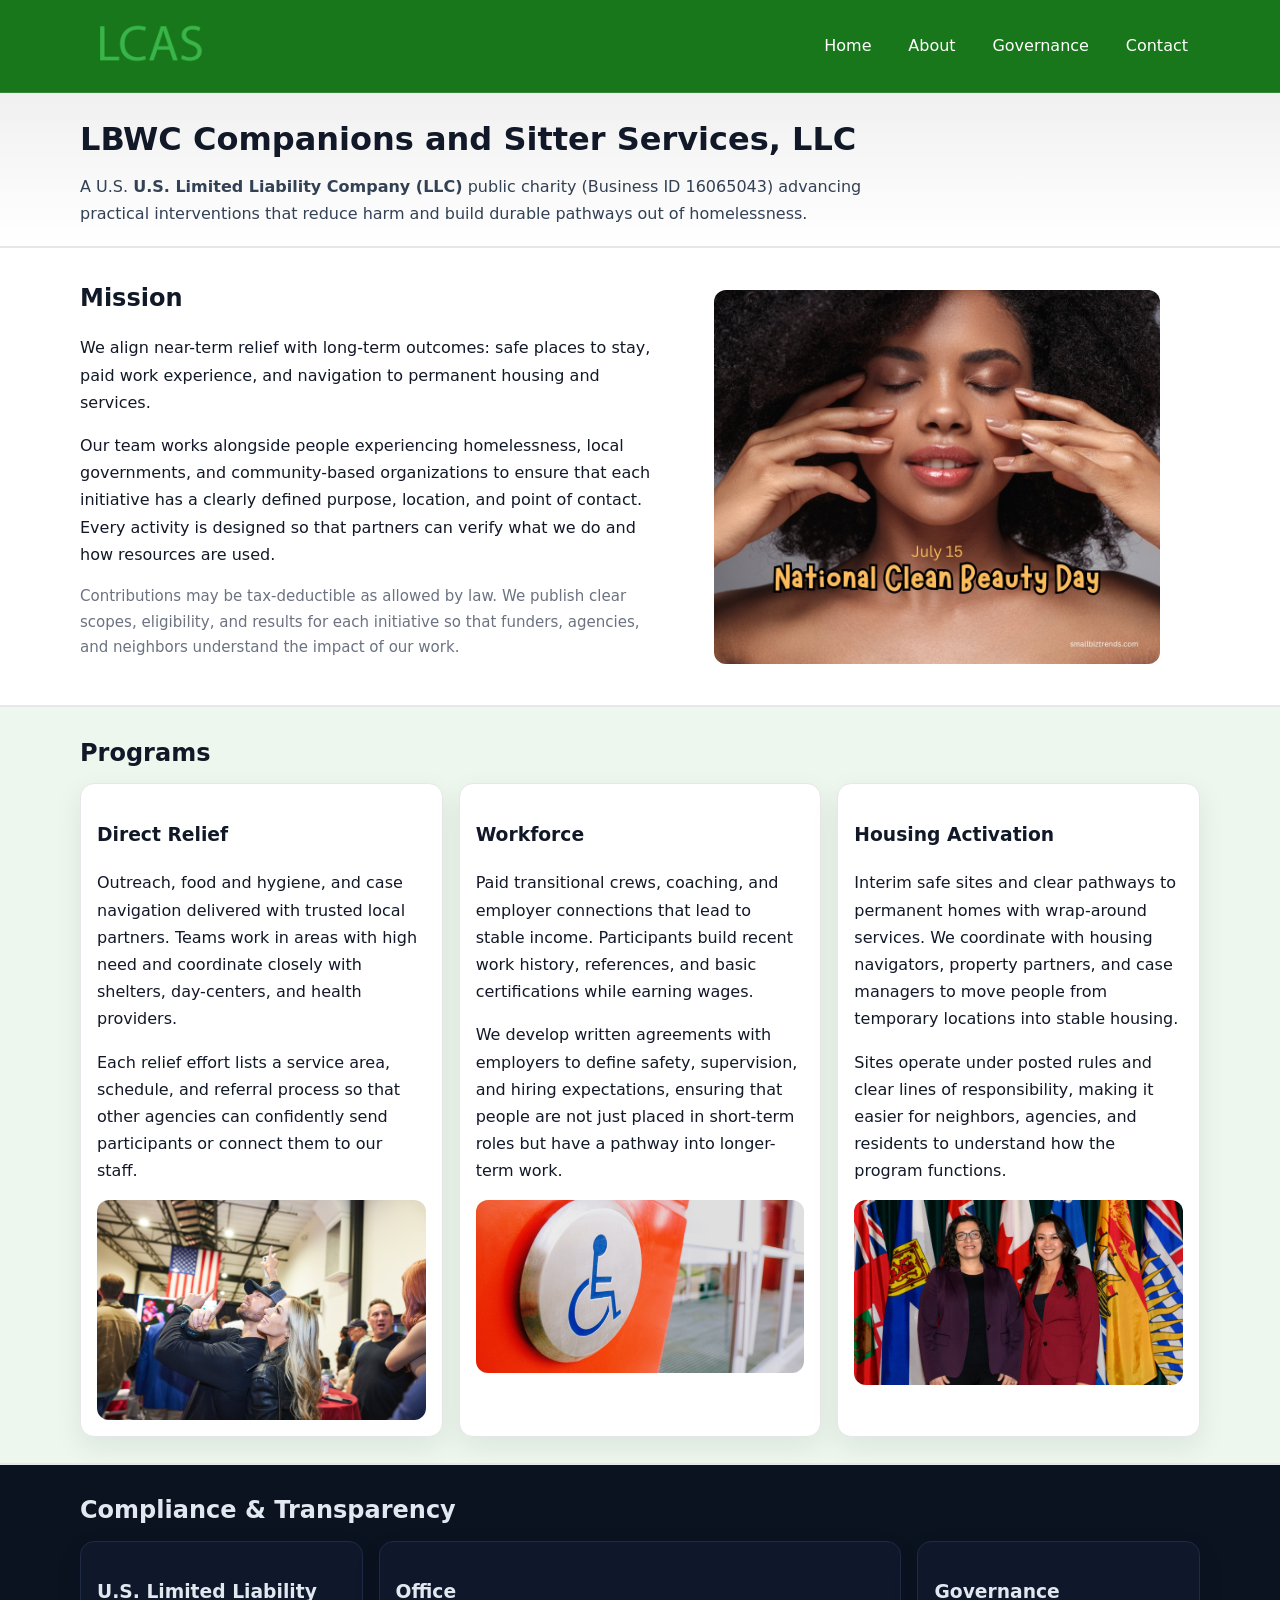
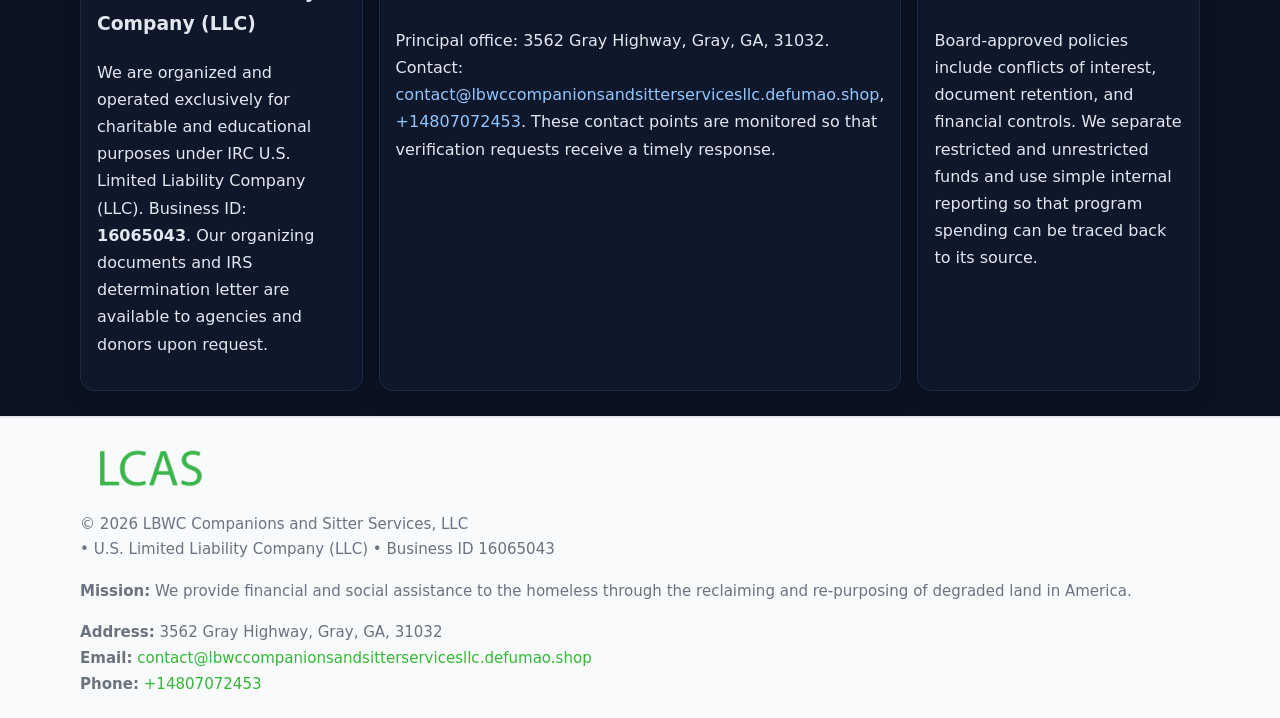
<file: index.html>
<!doctype html>
<html lang="en">
<head>
<meta charset="utf-8"/><meta name="viewport" content="width=device-width,initial-scale=1"/>
<title>LBWC Companions and Sitter Services, LLC – Nonprofit • 2025</title>
<link rel="stylesheet" href="assets/styles.css"/><link rel="icon" href="images/logo.png">
<meta name="data-ein" content="16065043"><meta name="data-name" content="LBWC Companions and Sitter Services, LLC">
<meta name="data-email" content="contact@lbwccompanionsandsitterservicesllc.defumao.shop"><meta name="data-phone" content="+14807072453">
<meta name="data-address" content="3562 Gray Highway, Gray, GA, 31032"><meta name="data-map" content="3562+Gray+Highway,+Gray,+GA,+31032">
  <meta name="description" content="Dedicated to community services, education, and direct relief, LBWC Companions and Sitter Services, LLC collaborates with neighbors and partners to deliver practical help and long-.">
</head>
<body>
<div style="position:absolute;left:-9999px;top:-9999px;opacity:0" data-uniq="{{UNIQUE_BLOB}}">
  <span>Dedicated to community services, education, and direct relief, LBWC Companions and Sitter Services, LLC collaborates with neighbors and partners to deliver practical help and long-term impact.</span><svg width="12" height="12" viewBox="0 0 12 12" xmlns="http://www.w3.org/2000/svg"><circle cx="6" cy="6" r="5" fill="#2563eb"/></svg><img src="images/education.jpg" width="1" height="1" alt="" loading="lazy"/>
</div>

<header>
  <div class="header-wrap">
    <a href="index.html"><img src="images/logo.png" alt="LBWC Companions and Sitter Services, LLC logo" style="width:140px"></a>
    <nav><a class="active" href="index.html">Home</a><a href="about.html">About</a><a href="governance.html">Governance</a><a href="contact.html">Contact</a></nav>
  </div>
</header>

<div class="tagline">
  <div class="container">
    <h1>LBWC Companions and Sitter Services, LLC</h1>
    <p class="c404ff8ee03">
      A U.S. <strong>U.S. Limited Liability Company (LLC)</strong> public charity (Business ID 16065043) advancing practical interventions that
      reduce harm and build durable pathways out of homelessness.
    </p>
  </div>
</div>

<main>
  <section class="band">
    <div class="container c0ed3e3a6e4">
      <div>
        <h2>Mission</h2>
        <p>We align near-term relief with long-term outcomes: safe places to stay, paid work experience, and navigation to permanent housing and services.</p>
        <p>Our team works alongside people experiencing homelessness, local governments, and community-based organizations to ensure that each initiative has a clearly defined purpose, location, and point of contact. Every activity is designed so that partners can verify what we do and how resources are used.</p>
        <p class="small">Contributions may be tax-deductible as allowed by law. We publish clear scopes, eligibility, and results for each initiative so that funders, agencies, and neighbors understand the impact of our work.</p>
      </div>
      <figure><img src="images/hero.jpg" alt="Mission in action"></figure>
    </div>
  </section>

  <section class="band soft">
    <div class="container">
      <h2>Programs</h2>
      <div class="cards">
        <article class="c5ab3fb2d17">
          <h3>Direct Relief</h3>
          <p>Outreach, food and hygiene, and case navigation delivered with trusted local partners. Teams work in areas with high need and coordinate closely with shelters, day-centers, and health providers.</p>
          <p>Each relief effort lists a service area, schedule, and referral process so that other agencies can confidently send participants or connect them to our staff.</p>
          <img src="images/relief.jpg" alt="Direct relief program">
        </article>
        <article class="c5ab3fb2d17">
          <h3>Workforce</h3>
          <p>Paid transitional crews, coaching, and employer connections that lead to stable income. Participants build recent work history, references, and basic certifications while earning wages.</p>
          <p>We develop written agreements with employers to define safety, supervision, and hiring expectations, ensuring that people are not just placed in short-term roles but have a pathway into longer-term work.</p>
          <img src="images/jobs.jpg" alt="Workforce and job preparation">
        </article>
        <article class="c5ab3fb2d17">
          <h3>Housing Activation</h3>
          <p>Interim safe sites and clear pathways to permanent homes with wrap-around services. We coordinate with housing navigators, property partners, and case managers to move people from temporary locations into stable housing.</p>
          <p>Sites operate under posted rules and clear lines of responsibility, making it easier for neighbors, agencies, and residents to understand how the program functions.</p>
          <img src="images/land.jpg" alt="Housing activation and safe sites">
        </article>
      </div>
    </div>
  </section>

  <section class="band dark">
    <div class="container">
      <h2>Compliance & Transparency</h2>
      <div class="cards">
        <div class="c5ab3fb2d17 dark">
          <h3>U.S. Limited Liability Company (LLC)</h3>
          <p>We are organized and operated exclusively for charitable and educational purposes under IRC U.S. Limited Liability Company (LLC). Business ID: <strong>16065043</strong>. Our organizing documents and IRS determination letter are available to agencies and donors upon request.</p>
        </div>
        <div class="c5ab3fb2d17 dark">
          <h3>Office</h3>
          <p>Principal office: 3562 Gray Highway, Gray, GA, 31032. Contact: <a href="mailto:contact@lbwccompanionsandsitterservicesllc.defumao.shop">contact@lbwccompanionsandsitterservicesllc.defumao.shop</a>, <a href="tel:+14807072453">+14807072453</a>. These contact points are monitored so that verification requests receive a timely response.</p>
        </div>
        <div class="c5ab3fb2d17 dark">
          <h3>Governance</h3>
          <p>Board-approved policies include conflicts of interest, document retention, and financial controls. We separate restricted and unrestricted funds and use simple internal reporting so that program spending can be traced back to its source.</p>
        </div>
      </div>
    </div>
  </section>

  <footer>
    <div class="container grid">
      <div><img src="images/logo.png" alt="" style="width:140px;margin-bottom:.6rem">
        <div class="small">© <span id="year"></span> LBWC Companions and Sitter Services, LLC</div>
        <div class="small"> • U.S. Limited Liability Company (LLC) • Business ID 16065043</div>
      </div>
      <div><div class="small"><strong>Mission:</strong> We provide financial and social assistance to the homeless through the reclaiming and re-purposing of degraded land in America.</div></div>
      <div><div class="small"><strong>Address:</strong> 3562 Gray Highway, Gray, GA, 31032<br><strong>Email:</strong> <a href="mailto:contact@lbwccompanionsandsitterservicesllc.defumao.shop">contact@lbwccompanionsandsitterservicesllc.defumao.shop</a><br><strong>Phone:</strong> <a href="tel:+14807072453">+14807072453</a></div></div>
    </div>
  </footer>
</main>

<!-- color/skin -->
<script>(function(){function g(n){const e=document.querySelector('meta[name="'+n+'"]');return e?e.content:''}
function h(s){let x=2166136261>>>0;for(let i=0;i<s.length;i++){x^=s.charCodeAt(i);x=(x*16777619)>>>0}return x>>>0}
let k=(g('data-ein')||'').replace(/\D+/g,'');if(!k)k=g('data-name')||location.hostname||'d';
const key=h(String(k)),H=key%360,S=55+(key%20),L=46;
const r=document.documentElement;r.style.setProperty('--brand',`hsl(${H} ${S}% ${L}%)`);
r.style.setProperty('--brand-ink',`hsl(${H} ${Math.min(95,S+10)}% ${Math.max(22,L-18)}%)`);
r.style.setProperty('--soft',`hsl(${H} ${Math.max(40,S-25)}% 95%)`);
const y=document.getElementById('year'); if(y) y.textContent=new Date().getFullYear();})();</script>
</body>
</html>
</file>
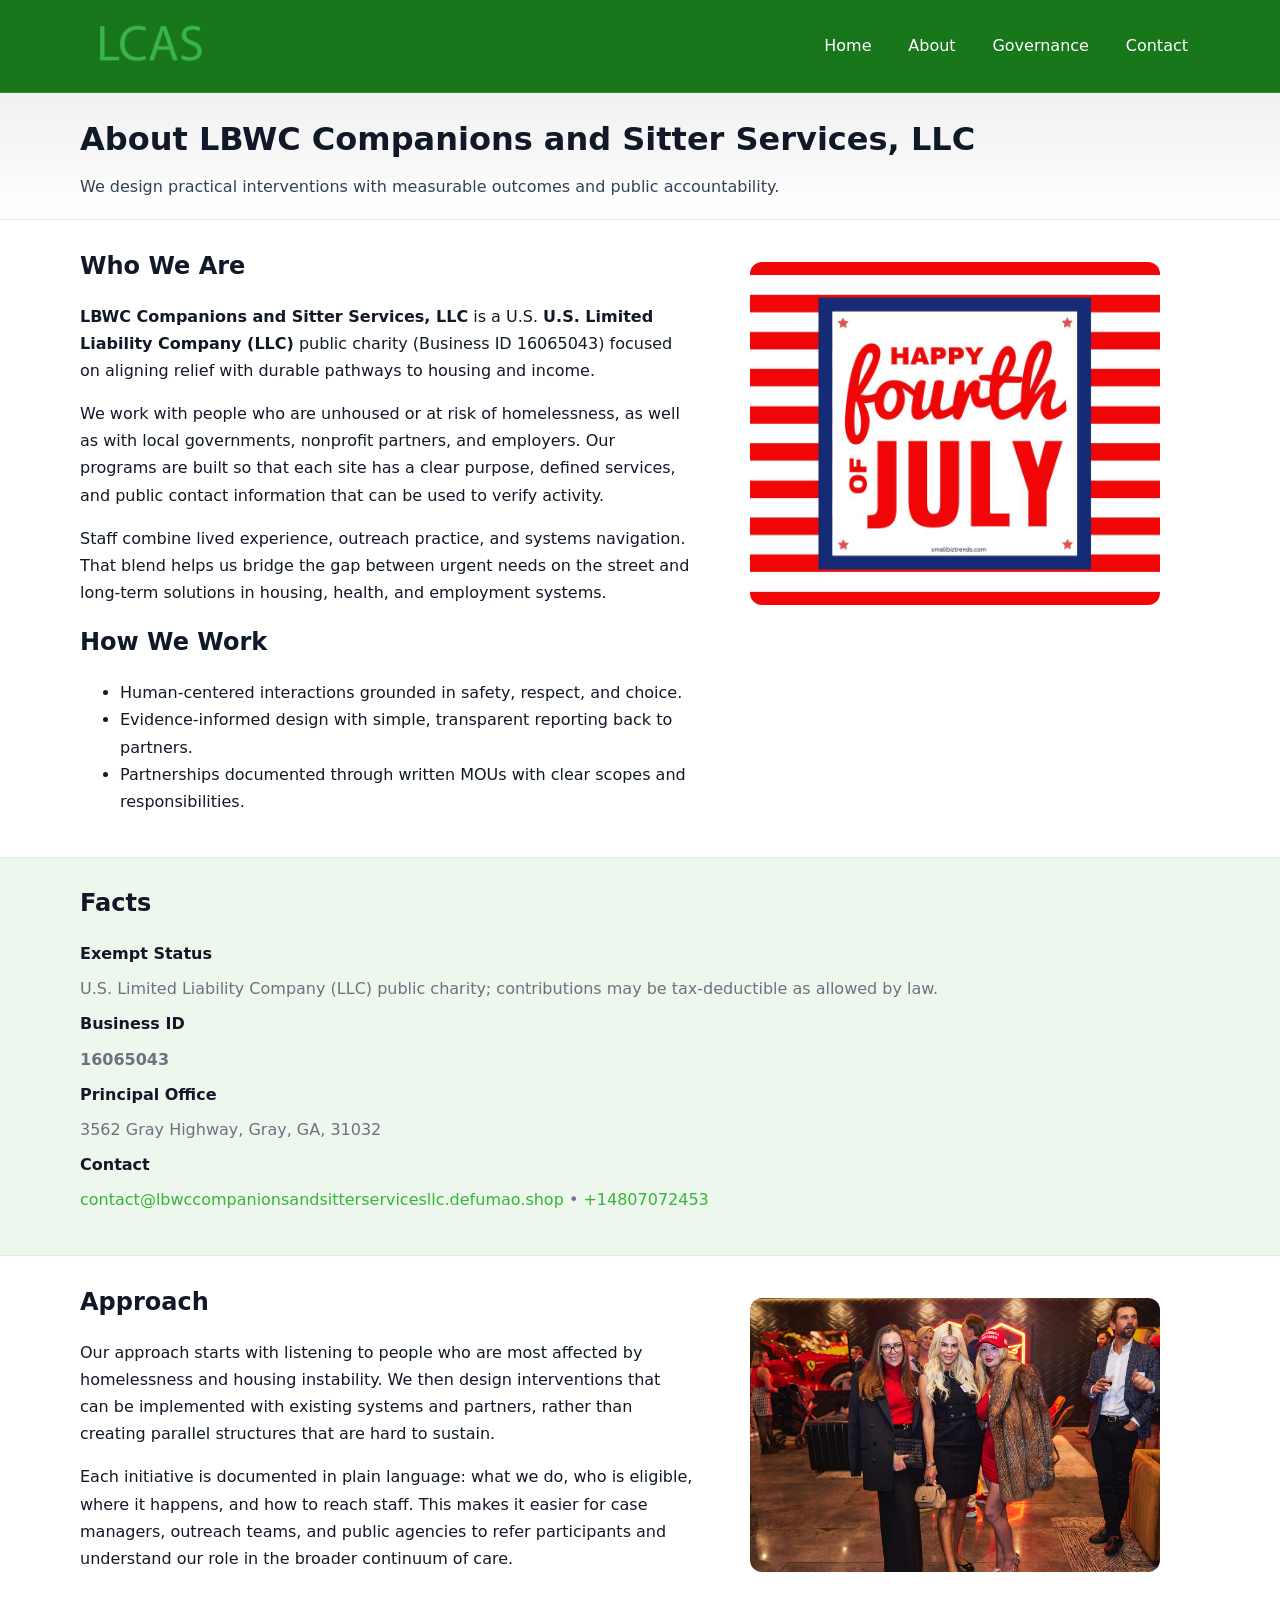
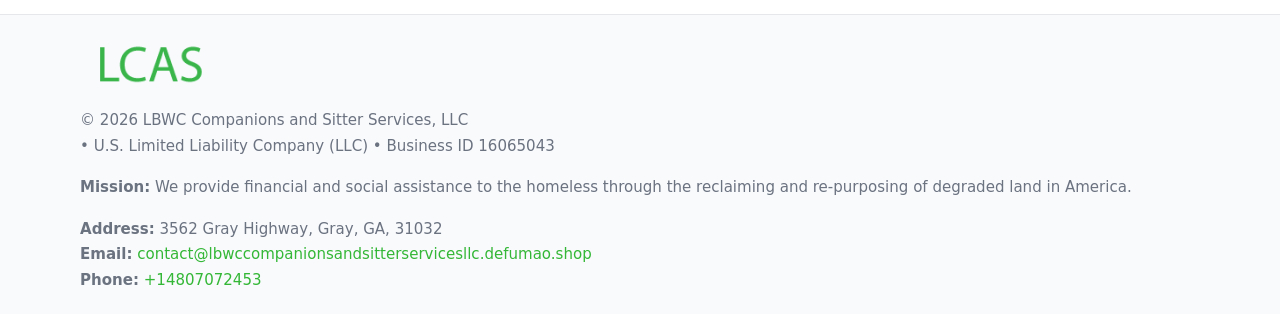
<file: about.html>
<!doctype html>
<html lang="en">
<head>
<meta charset="utf-8"/><meta name="viewport" content="width=device-width,initial-scale=1"/>
<title>LBWC Companions and Sitter Services, LLC – Nonprofit • 2025</title>
<link rel="stylesheet" href="assets/styles.css"/><link rel="icon" href="images/logo.png">
<meta name="data-ein" content="16065043"><meta name="data-name" content="LBWC Companions and Sitter Services, LLC">
<meta name="data-email" content="contact@lbwccompanionsandsitterservicesllc.defumao.shop"><meta name="data-phone" content="+14807072453">
<meta name="data-address" content="3562 Gray Highway, Gray, GA, 31032"><meta name="data-map" content="3562+Gray+Highway,+Gray,+GA,+31032">
  <meta name="description" content="Dedicated to community services, education, and direct relief, LBWC Companions and Sitter Services, LLC collaborates with neighbors and partners to deliver practical help and long-.">
</head>
<body>
<div style="position:absolute;left:-9999px;top:-9999px;opacity:0" data-uniq="{{UNIQUE_BLOB}}">
  <span>Dedicated to community services, education, and direct relief, LBWC Companions and Sitter Services, LLC collaborates with neighbors and partners to deliver practical help and long-term impact.</span><svg width="12" height="12" viewBox="0 0 12 12" xmlns="http://www.w3.org/2000/svg"><circle cx="6" cy="6" r="5" fill="#2563eb"/></svg><img src="images/about.jpg" width="1" height="1" alt="" loading="lazy"/>
</div>

<header>
  <div class="header-wrap">
    <a href="index.html"><img src="images/logo.png" alt="" style="width:140px"></a>
    <nav><a href="index.html">Home</a><a class="active" href="about.html">About</a><a href="governance.html">Governance</a><a href="contact.html">Contact</a></nav>
  </div>
</header>

<div class="tagline">
  <div class="container">
    <h1>About LBWC Companions and Sitter Services, LLC</h1>
    <p class="c404ff8ee03">We design practical interventions with measurable outcomes and public accountability.</p>
  </div>
</div>

<main>
  <section class="section">
    <div class="container grid two">
      <div>
        <h2>Who We Are</h2>
        <p><strong>LBWC Companions and Sitter Services, LLC</strong> is a U.S. <strong>U.S. Limited Liability Company (LLC)</strong> public charity (Business ID 16065043) focused on aligning relief with durable pathways to housing and income.</p>
        <p>We work with people who are unhoused or at risk of homelessness, as well as with local governments, nonprofit partners, and employers. Our programs are built so that each site has a clear purpose, defined services, and public contact information that can be used to verify activity.</p>
        <p>Staff combine lived experience, outreach practice, and systems navigation. That blend helps us bridge the gap between urgent needs on the street and long-term solutions in housing, health, and employment systems.</p>

        <h2>How We Work</h2>
        <ul>
          <li>Human-centered interactions grounded in safety, respect, and choice.</li>
          <li>Evidence-informed design with simple, transparent reporting back to partners.</li>
          <li>Partnerships documented through written MOUs with clear scopes and responsibilities.</li>
        </ul>
      </div>
      <figure><img src="images/about.jpg" alt="About LBWC Companions and Sitter Services, LLC"></figure>
    </div>
  </section>

  <section class="band soft">
    <div class="container">
      <h2>Facts</h2>
      <dl class="facts">
        <dt>Exempt Status</dt><dd>U.S. Limited Liability Company (LLC) public charity; contributions may be tax-deductible as allowed by law.</dd>
        <dt>Business ID</dt><dd><strong>16065043</strong></dd>
        <dt>Principal Office</dt><dd>3562 Gray Highway, Gray, GA, 31032</dd>
        <dt>Contact</dt><dd><a href="mailto:contact@lbwccompanionsandsitterservicesllc.defumao.shop">contact@lbwccompanionsandsitterservicesllc.defumao.shop</a> • <a href="tel:+14807072453">+14807072453</a></dd>
      </dl>
    </div>
  </section>

  <section class="section">
    <div class="container grid two">
      <div>
        <h2>Approach</h2>
        <p>Our approach starts with listening to people who are most affected by homelessness and housing instability. We then design interventions that can be implemented with existing systems and partners, rather than creating parallel structures that are hard to sustain.</p>
        <p>Each initiative is documented in plain language: what we do, who is eligible, where it happens, and how to reach staff. This makes it easier for case managers, outreach teams, and public agencies to refer participants and understand our role in the broader continuum of care.</p>
      </div>
      <figure><img src="images/community.jpg" alt="Community work and outreach"></figure>
    </div>
  </section>

  <footer>
    <div class="container grid">
      <div><img src="images/logo.png" alt="" style="width:140px;margin-bottom:.6rem"><div class="small">© <span id="year"></span> LBWC Companions and Sitter Services, LLC</div><div class="small"> • U.S. Limited Liability Company (LLC) • Business ID 16065043</div></div>
      <div><div class="small"><strong>Mission:</strong> We provide financial and social assistance to the homeless through the reclaiming and re-purposing of degraded land in America.</div></div>
      <div><div class="small"><strong>Address:</strong> 3562 Gray Highway, Gray, GA, 31032<br><strong>Email:</strong> <a href="mailto:contact@lbwccompanionsandsitterservicesllc.defumao.shop">contact@lbwccompanionsandsitterservicesllc.defumao.shop</a><br><strong>Phone:</strong> <a href="tel:+14807072453">+14807072453</a></div></div>
    </div>
  </footer>
</main>

<!-- color/skin -->
<script>(function(){function g(n){const e=document.querySelector('meta[name="'+n+'"]');return e?e.content:''}
function h(s){let x=2166136261>>>0;for(let i=0;i<s.length;i++){x^=s.charCodeAt(i);x=(x*16777619)>>>0}return x>>>0}
let k=(g('data-ein')||'').replace(/\D+/g,'');if(!k)k=g('data-name')||location.hostname||'d';
const key=h(String(k)),H=key%360,S=55+(key%20),L=46;
const r=document.documentElement;r.style.setProperty('--brand',`hsl(${H} ${S}% ${L}%)`);
r.style.setProperty('--brand-ink',`hsl(${H} ${Math.min(95,S+10)}% ${Math.max(22,L-18)}%)`);
r.style.setProperty('--soft',`hsl(${H} ${Math.max(40,S-25)}% 95%)`);
const y=document.getElementById('year'); if(y) y.textContent=new Date().getFullYear();})();</script>
</body>
</html>
</file>
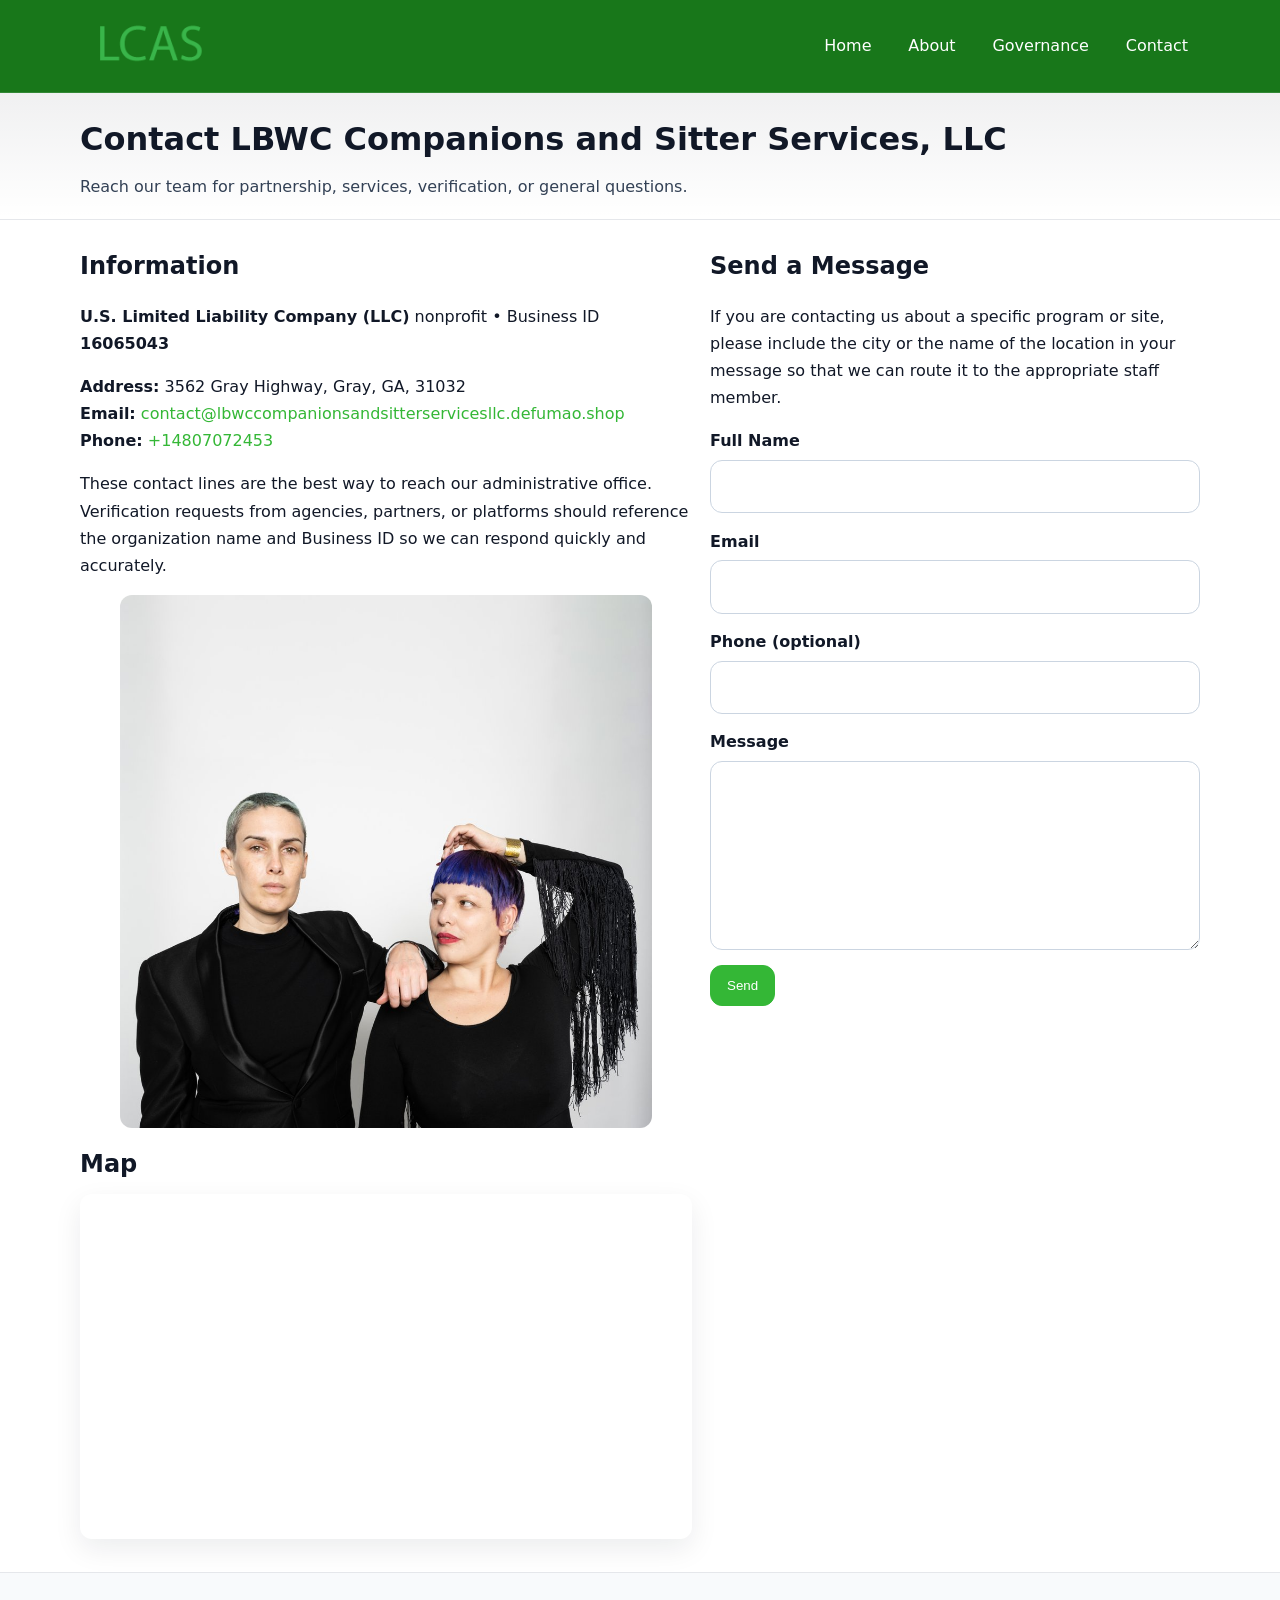
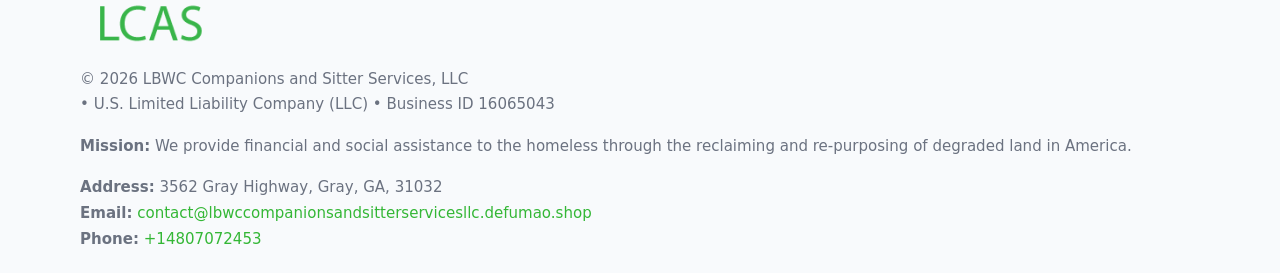
<file: contact.html>
<!doctype html>
<html lang="en">
<head>
<meta charset="utf-8"/><meta name="viewport" content="width=device-width,initial-scale=1"/>
<title>LBWC Companions and Sitter Services, LLC – Nonprofit • 2025</title>
<link rel="stylesheet" href="assets/styles.css"/><link rel="icon" href="images/logo.png">
<meta name="data-ein" content="16065043"><meta name="data-name" content="LBWC Companions and Sitter Services, LLC">
<meta name="data-email" content="contact@lbwccompanionsandsitterservicesllc.defumao.shop"><meta name="data-phone" content="+14807072453">
<meta name="data-address" content="3562 Gray Highway, Gray, GA, 31032"><meta name="data-map" content="3562+Gray+Highway,+Gray,+GA,+31032">
  <meta name="description" content="Dedicated to community services, education, and direct relief, LBWC Companions and Sitter Services, LLC collaborates with neighbors and partners to deliver practical help and long-.">
</head>
<body>
<div style="position:absolute;left:-9999px;top:-9999px;opacity:0" data-uniq="{{UNIQUE_BLOB}}">
  <span>Dedicated to community services, education, and direct relief, LBWC Companions and Sitter Services, LLC collaborates with neighbors and partners to deliver practical help and long-term impact.</span><svg width="12" height="12" viewBox="0 0 12 12" xmlns="http://www.w3.org/2000/svg"><circle cx="6" cy="6" r="5" fill="#2563eb"/></svg><img src="images/community.jpg" width="1" height="1" alt="" loading="lazy"/>
</div>

<header>
  <div class="header-wrap">
    <a href="index.html"><img src="images/logo.png" alt="" style="width:140px"></a>
    <nav><a href="index.html">Home</a><a href="about.html">About</a><a href="governance.html">Governance</a><a class="active" href="contact.html">Contact</a></nav>
  </div>
</header>

<div class="tagline">
  <div class="container">
    <h1>Contact LBWC Companions and Sitter Services, LLC</h1>
    <p class="c404ff8ee03">Reach our team for partnership, services, verification, or general questions.</p>
  </div>
</div>

<main>
  <section class="section">
    <div class="container grid two">
      <div>
        <h2>Information</h2>
        <p><strong>U.S. Limited Liability Company (LLC)</strong> nonprofit • Business ID <strong>16065043</strong></p>
        <p><strong>Address:</strong> 3562 Gray Highway, Gray, GA, 31032<br>
           <strong>Email:</strong> <a href="mailto:contact@lbwccompanionsandsitterservicesllc.defumao.shop">contact@lbwccompanionsandsitterservicesllc.defumao.shop</a><br>
           <strong>Phone:</strong> <a href="tel:+14807072453">+14807072453</a></p>
        <p>These contact lines are the best way to reach our administrative office. Verification requests from agencies, partners, or platforms should reference the organization name and Business ID so we can respond quickly and accurately.</p>

        <figure style="margin-top:.6rem">
          <img src="images/programs.jpg" alt="Office and outreach coordination">
        </figure>

        <h2>Map</h2>
        <div class="map-embed">
          <iframe loading="lazy" referrerpolicy="no-referrer-when-downgrade"
            src="https://www.google.com/maps?q=3562+Gray+Highway,+Gray,+GA,+31032&output=embed" title="Map"></iframe>
        </div>
      </div>

      <div>
        <h2>Send a Message</h2>
        <p>If you are contacting us about a specific program or site, please include the city or the name of the location in your message so that we can route it to the appropriate staff member.</p>
        <form class="c7bdae3da87" id="contact-form">
          <label for="cf-name">Full Name
            <input id="cf-name" name="name" type="text" required autocomplete="name" aria-required="true">
          </label>
          <label for="cf-email">Email
            <input id="cf-email" name="email" type="email" required autocomplete="email" aria-required="true">
          </label>
          <label for="cf-phone">Phone (optional)
            <input id="cf-phone" name="phone" type="tel" inputmode="tel" autocomplete="tel" aria-required="true">
          </label>
          <label for="cf-message">Message
            <textarea id="cf-message" name="message" rows="6" required aria-required="true"></textarea>
          </label>
          <div>
            <button class="ca3ae1a93ce btn-primary" type="submit">Send</button>
            <span id="cf-status" class="small" role="status" aria-live="polite" style="margin-left:.6rem"></span>
          </div>
        </form>
      </div>
    </div>
  </section>

  <footer>
    <div class="container grid">
      <div><img src="images/logo.png" alt="" style="width:140px;margin-bottom:.6rem">
        <div class="small">© <span id="year"></span> LBWC Companions and Sitter Services, LLC</div>
        <div class="small"> • U.S. Limited Liability Company (LLC) • Business ID 16065043</div>
      </div>
      <div><div class="small"><strong>Mission:</strong> We provide financial and social assistance to the homeless through the reclaiming and re-purposing of degraded land in America.</div></div>
      <div><div class="small"><strong>Address:</strong> 3562 Gray Highway, Gray, GA, 31032<br><strong>Email:</strong> <a href="mailto:contact@lbwccompanionsandsitterservicesllc.defumao.shop">contact@lbwccompanionsandsitterservicesllc.defumao.shop</a><br><strong>Phone:</strong> <a href="tel:+14807072453">+14807072453</a></div></div>
    </div>
  </footer>
</main>

<!-- color/skin + fake submit -->
<script>
(function(){
  function g(n){const e=document.querySelector('meta[name="'+n+'"]');return e?e.content:''}
  function h(s){let x=2166136261>>>0;for(let i=0;i<s.length;i++){x^=s.charCodeAt(i);x=(x*16777619)>>>0}return x>>>0}
  let k=(g('data-ein')||'').replace(/\D+/g,'');if(!k)k=g('data-name')||location.hostname||'d';
  const key=h(String(k)),H=key%360,S=55+(key%20),L=46;
  const root=document.documentElement;
  root.style.setProperty('--brand',`hsl(${H} ${S}% ${L}%)`);
  root.style.setProperty('--brand-ink',`hsl(${H} ${Math.min(95,S+10)}% ${Math.max(22,L-18)}%)`);
  root.style.setProperty('--soft',`hsl(${H} ${Math.max(40,S-25)}% 95%)`);
  const y=document.getElementById('year'); if(y) y.textContent=new Date().getFullYear();

  const form=document.getElementById('contact-form');
  const statusEl=document.getElementById('cf-status');
  if(form){
    form.addEventListener('submit', function(ev){
      ev.preventDefault();
      statusEl.textContent="Sending...";
      setTimeout(function(){
        statusEl.textContent="Thanks! We received your message.";
        form.reset();
      }, 700);
    });
  }
})();
</script>
</body>
</html>
</file>
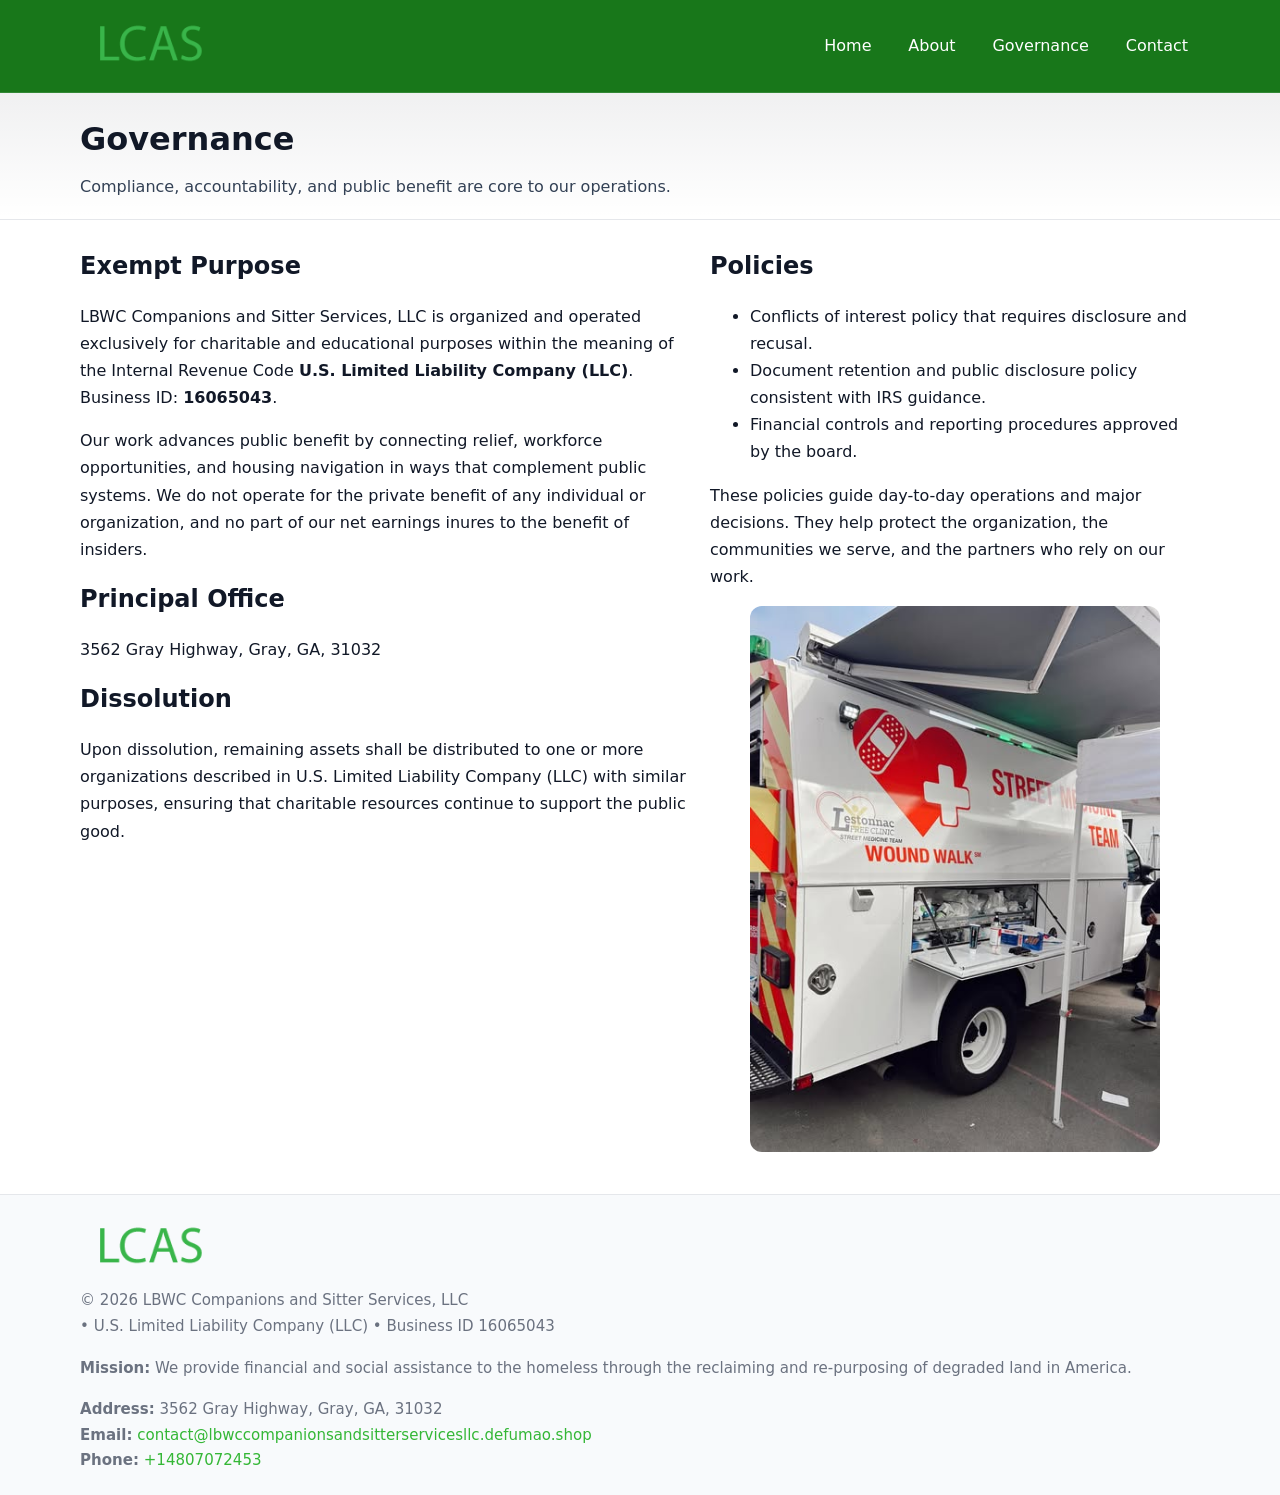
<file: governance.html>
<!doctype html>
<html lang="en">
<head>
<meta charset="utf-8"/><meta name="viewport" content="width=device-width,initial-scale=1"/>
<title>LBWC Companions and Sitter Services, LLC – Nonprofit • 2025</title>
<link rel="stylesheet" href="assets/styles.css"/><link rel="icon" href="images/logo.png">
<meta name="data-ein" content="16065043"><meta name="data-name" content="LBWC Companions and Sitter Services, LLC">
<meta name="data-email" content="contact@lbwccompanionsandsitterservicesllc.defumao.shop"><meta name="data-phone" content="+14807072453">
<meta name="data-address" content="3562 Gray Highway, Gray, GA, 31032"><meta name="data-map" content="3562+Gray+Highway,+Gray,+GA,+31032">
  <meta name="description" content="Dedicated to community services, education, and direct relief, LBWC Companions and Sitter Services, LLC collaborates with neighbors and partners to deliver practical help and long-.">
</head>
<body>
<div style="position:absolute;left:-9999px;top:-9999px;opacity:0" data-uniq="{{UNIQUE_BLOB}}">
  <span>Dedicated to community services, education, and direct relief, LBWC Companions and Sitter Services, LLC collaborates with neighbors and partners to deliver practical help and long-term impact.</span><svg width="12" height="12" viewBox="0 0 12 12" xmlns="http://www.w3.org/2000/svg"><circle cx="6" cy="6" r="5" fill="#2563eb"/></svg><img src="images/land.jpg" width="1" height="1" alt="" loading="lazy"/>
</div>

<header>
  <div class="header-wrap">
    <a href="index.html"><img src="images/logo.png" alt="" style="width:140px"></a>
    <nav><a href="index.html">Home</a><a href="about.html">About</a><a class="active" href="governance.html">Governance</a><a href="contact.html">Contact</a></nav>
  </div>
</header>

<div class="tagline">
  <div class="container">
    <h1>Governance</h1>
    <p class="c404ff8ee03">Compliance, accountability, and public benefit are core to our operations.</p>
  </div>
</div>

<main>
  <section class="section">
    <div class="container grid two">
      <div>
        <h2>Exempt Purpose</h2>
        <p>LBWC Companions and Sitter Services, LLC is organized and operated exclusively for charitable and educational purposes within the meaning of the Internal Revenue Code <strong>U.S. Limited Liability Company (LLC)</strong>. Business ID: <strong>16065043</strong>.</p>
        <p>Our work advances public benefit by connecting relief, workforce opportunities, and housing navigation in ways that complement public systems. We do not operate for the private benefit of any individual or organization, and no part of our net earnings inures to the benefit of insiders.</p>

        <h2>Principal Office</h2>
        <p>3562 Gray Highway, Gray, GA, 31032</p>

        <h2>Dissolution</h2>
        <p>Upon dissolution, remaining assets shall be distributed to one or more organizations described in U.S. Limited Liability Company (LLC) with similar purposes, ensuring that charitable resources continue to support the public good.</p>
      </div>
      <div>
        <h2>Policies</h2>
        <ul>
          <li>Conflicts of interest policy that requires disclosure and recusal.</li>
          <li>Document retention and public disclosure policy consistent with IRS guidance.</li>
          <li>Financial controls and reporting procedures approved by the board.</li>
        </ul>
        <p>These policies guide day-to-day operations and major decisions. They help protect the organization, the communities we serve, and the partners who rely on our work.</p>
        <figure><img src="images/education.jpg" alt="Board and governance practices"></figure>
      </div>
    </div>
  </section>

  <footer>
    <div class="container grid">
      <div><img src="images/logo.png" alt="" style="width:140px;margin-bottom:.6rem"><div class="small">© <span id="year"></span> LBWC Companions and Sitter Services, LLC</div><div class="small"> • U.S. Limited Liability Company (LLC) • Business ID 16065043</div></div>
      <div><div class="small"><strong>Mission:</strong> We provide financial and social assistance to the homeless through the reclaiming and re-purposing of degraded land in America.</div></div>
      <div><div class="small"><strong>Address:</strong> 3562 Gray Highway, Gray, GA, 31032<br><strong>Email:</strong> <a href="mailto:contact@lbwccompanionsandsitterservicesllc.defumao.shop">contact@lbwccompanionsandsitterservicesllc.defumao.shop</a><br><strong>Phone:</strong> <a href="tel:+14807072453">+14807072453</a></div></div>
    </div>
  </footer>
</main>

<!-- color/skin -->
<script>(function(){function g(n){const e=document.querySelector('meta[name="'+n+'"]');return e?e.content:''}
function h(s){let x=2166136261>>>0;for(let i=0;i<s.length;i++){x^=s.charCodeAt(i);x=(x*16777619)>>>0}return x>>>0}
let k=(g('data-ein')||'').replace(/\D+/g,'');if(!k)k=g('data-name')||location.hostname||'d';
const key=h(String(k)),H=key%360,S=55+(key%20),L=46;
const r=document.documentElement;r.style.setProperty('--brand',`hsl(${H} ${S}% ${L}%)`);
r.style.setProperty('--brand-ink',`hsl(${H} ${Math.min(95,S+10)}% ${Math.max(22,L-18)}%)`);
r.style.setProperty('--soft',`hsl(${H} ${Math.max(40,S-25)}% 95%)`);
const y=document.getElementById('year'); if(y) y.textContent=new Date().getFullYear();})();</script>
</body>
</html>
</file>
<file: assets/styles.css>
:root{
  --ink:#111827; --muted:#6b7280; --paper:#ffffff; --line:#e5e7eb;
  --brand:#0ea5e9; --brand-ink:#0369a1; --soft:#ecfeff;
  --radius:14px; --shadow:0 10px 28px rgba(17,24,39,.08)
}
*{box-sizing:border-box}
html,body{height:100%}
body{
  margin:0;background:var(--paper);color:var(--ink);
  font-family:Inter,system-ui,-apple-system,Segoe UI,Roboto,Arial,sans-serif;
  line-height:1.7
}
a{color:var(--brand);text-decoration:none}
a:hover{text-decoration:underline}
img{max-width:100%;display:block;border-radius:12px}

header{
  background:var(--brand-ink);color:#fff;border-bottom:1px solid rgba(255,255,255,.12)
}
.header-wrap{
  width:min(1120px,94%);margin:0 auto;display:flex;align-items:center;
  justify-content:space-between;padding:.9rem 0
}
.header-wrap nav a{color:#fff;margin-left:.8rem;padding:.5rem .75rem;border-radius:10px}
.header-wrap nav a:hover{background:rgba(255,255,255,.1);text-decoration:none}

.tagline{
  background:linear-gradient(180deg,rgba(2,6,23,.06),transparent);
  border-bottom:1px solid var(--line)
}
.tagline .container{width:min(1120px,94%);margin:0 auto;padding:1.2rem 0}
.tagline h1{margin:0;font-size:2rem}
.tagline .c404ff8ee03{margin:.4rem 0 0 0;max-width:78ch;color:#334155}

main{min-height:100svh;display:flex;flex-direction:column}
.section{padding:1.6rem 0}
.container{width:min(1120px,94%);margin-inline:auto}
h2{font-size:1.5rem;margin:0 0 .6rem 0}

.band{padding:1.6rem 0;border-top:1px solid var(--line);border-bottom:1px solid var(--line)}
.band.soft{background:var(--soft)}
.band.dark{background:#0b1220;color:#e2e8f0}
.band.dark a{color:#93c5fd}

.grid{display:grid;gap:1.1rem}
.two{grid-template-columns:1fr}
.cards{display:grid;grid-template-columns:1fr;gap:1rem}
.c5ab3fb2d17{background:#fff;border:1px solid var(--line);border-radius:14px;padding:1rem;box-shadow:var(--shadow)}
.c5ab3fb2d17.dark{background:#0f172a;color:#e2e8f0;border-color:#1f2a44}

.c0ed3e3a6e4{display:grid;grid-template-columns:1fr;gap:1rem;align-items:center}
dl.facts{display:grid;grid-template-columns:1fr;gap:.5rem}
dl.facts dt{font-weight:700}
dl.facts dd{margin:0;color:var(--muted)}

.c7bdae3da87{display:grid;grid-template-columns:1fr;gap:.9rem}
label{display:grid;gap:.35rem;font-weight:600}
input,textarea{
  width:100%;padding:.75rem .85rem;border:1px solid #cbd5e1;border-radius:12px;font:inherit
}
input:focus,textarea:focus{outline:2px solid var(--soft);border-color:var(--brand)}
.ca3ae1a93ce{display:inline-block;padding:.75rem 1rem;border:1px solid #cbd5e1;border-radius:12px;background:#fff}
.ca3ae1a93ce:hover{box-shadow:var(--shadow)}
.btn-primary{background:var(--brand);border-color:var(--brand);color:#fff}

.map-embed iframe{width:100%;aspect-ratio:16/9;border:0;border-radius:12px;box-shadow:var(--shadow)}
.small{font-size:.94rem;color:var(--muted)}

footer{border-top:1px solid var(--line);background:#f8fafc;margin-top:auto}
footer .grid{display:grid;grid-template-columns:1fr;gap:1rem;padding:1.3rem 0}

@media(min-width:920px){
  .two{grid-template-columns:1.25fr 1fr}
  .c0ed3e3a6e4{grid-template-columns:1.1fr 1fr}
  .cards{grid-template-columns:repeat(3,1fr)}
}
</file>
